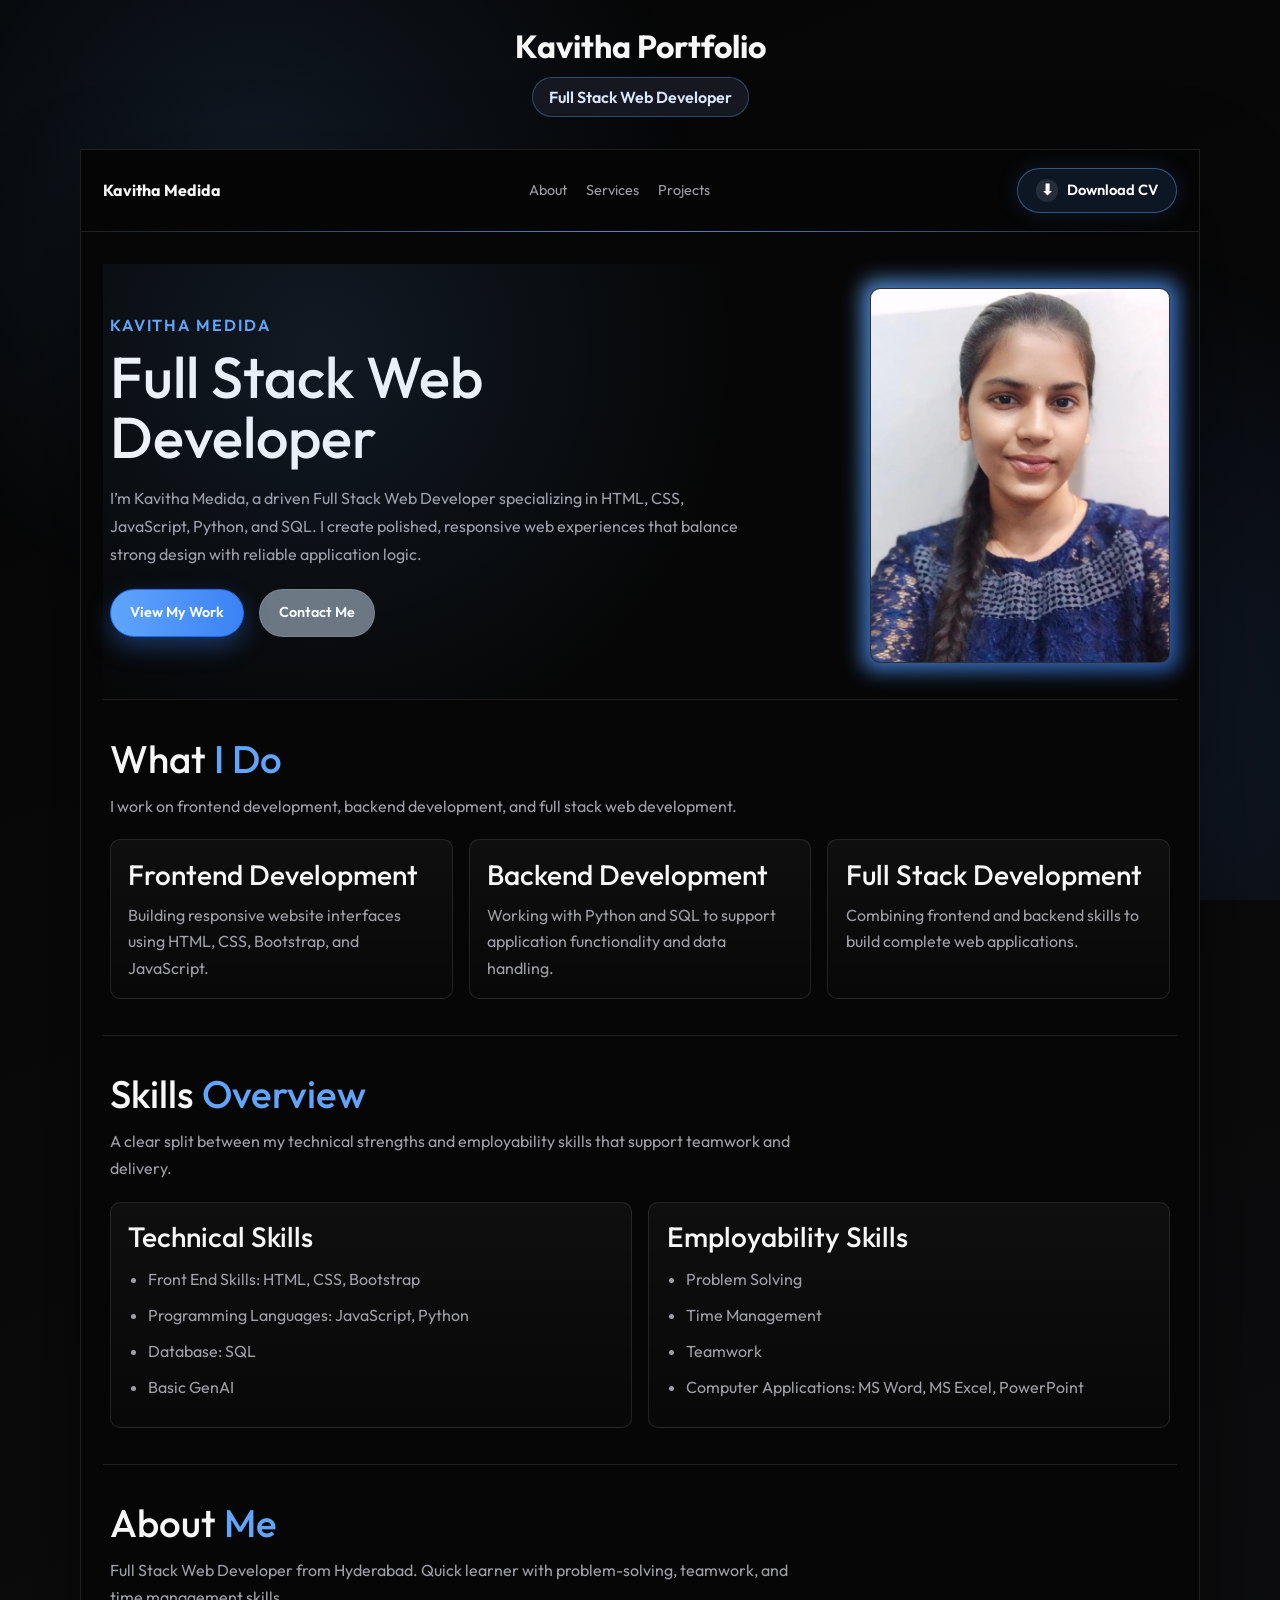
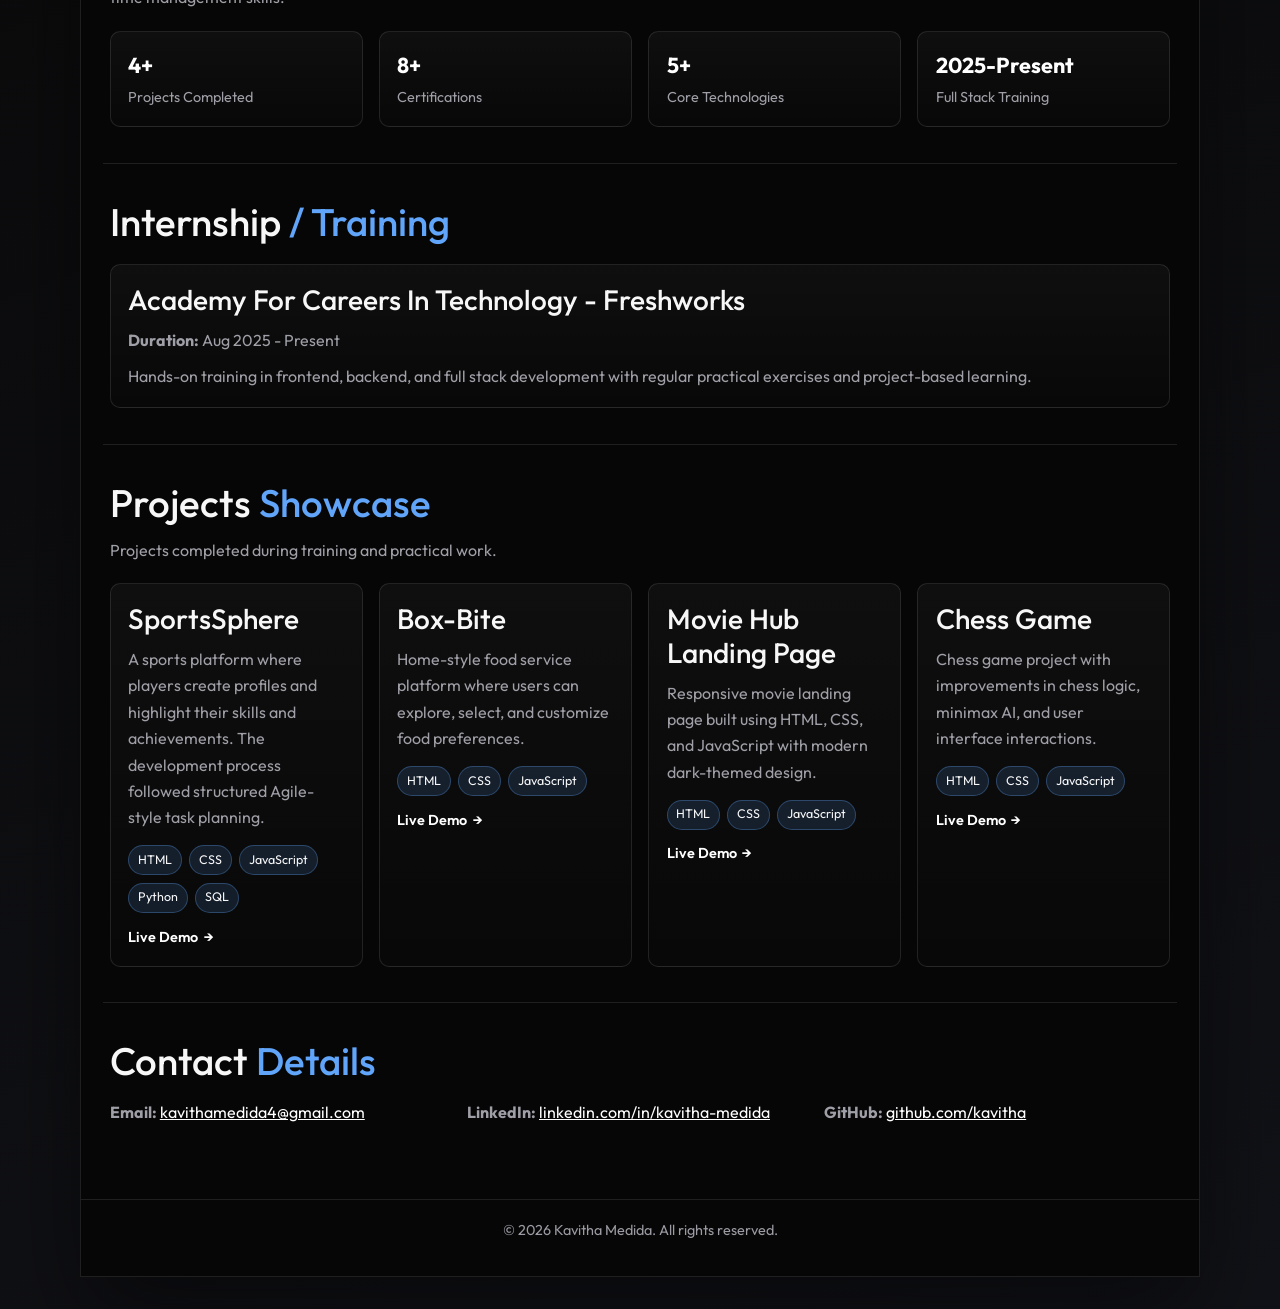
<file: index.html>
<!DOCTYPE html>
<html lang="en">
<head>
  <meta charset="UTF-8">
  <meta name="viewport" content="width=device-width, initial-scale=1.0">
  <title>Kavitha Medida | Full Stack Web Developer</title>
  <meta name="description" content="Portfolio of Kavitha Medida, an aspiring Full Stack Web Developer with experience in HTML, CSS, JavaScript, Python, and SQL.">
  <link rel="preconnect" href="https://fonts.googleapis.com">
  <link rel="preconnect" href="https://fonts.gstatic.com" crossorigin>
  <link href="https://cdn.jsdelivr.net/npm/bootstrap@5.3.7/dist/css/bootstrap.min.css" rel="stylesheet" integrity="sha384-LN+7fdVzj6u52u30Kp6M/trliBMCMKTyK833zpbD+pXdCLuTusPj697FH4R/5mcr" crossorigin="anonymous">
  <link href="https://fonts.googleapis.com/css2?family=Outfit:wght@300;400;500;600;700&display=swap" rel="stylesheet">
  <link rel="stylesheet" href="profile.css">
</head>
<body>
  <div class="page-glow" aria-hidden="true"></div>
  <div class="top-tag">
    <p class="tag-brand">Kavitha Portfolio</p>
    <p class="tag-pill">Full Stack Web Developer</p>
  </div>

  <div class="site-wrap">
    <header class="topbar" id="home">
      <div class="logo">Kavitha Medida</div>
      <nav>
        <a href="#about">About</a>
        <a href="#services">Services</a>
        <a href="#projects">Projects</a>
      </nav>
      <a href="kavithamedida_resume.pdf" class="download-pill" download rel="noopener noreferrer"><span class="download-icon">⬇</span> Download CV</a>
    </header>

    <main>
      <section class="hero" data-animate>
        <div class="hero-copy">
          <p class="eyebrow">Kavitha Medida</p>
          <h1>Full Stack Web Developer</h1>
          <p class="hero-text">I’m Kavitha Medida, a driven Full Stack Web Developer specializing in HTML, CSS, JavaScript, Python, and SQL. I create polished, responsive web experiences that balance strong design with reliable application logic.</p>
          <div class="hero-actions">
            <a href="#projects" class="btn btn-primary">View My Work</a>
            <a href="#contact" class="btn btn-secondary">Contact Me</a>
          </div>
        </div>
        <div class="hero-photo-wrap">
          <div class="hero-photo-border"></div>
          <img src="imag/kaavi.2 photo.jpeg" alt="Kavitha Medida" class="hero-photo" onload="this.classList.add('loaded')" onerror="this.style.display='none'; this.nextElementSibling.style.display='flex';">
          <div class="photo-fallback">Kavitha Medida</div>
        </div>
      </section>

      <section id="services" class="section" data-animate>
        <h2>What <span>I Do</span></h2>
        <p class="section-intro">I work on frontend development, backend development, and full stack web development.</p>
        <div class="card-grid services-grid">
          <article class="info-card">
            <h3>Frontend Development</h3>
            <p>Building responsive website interfaces using HTML, CSS, Bootstrap, and JavaScript.</p>
          </article>
          <article class="info-card">
            <h3>Backend Development</h3>
            <p>Working with Python and SQL to support application functionality and data handling.</p>
          </article>
          <article class="info-card">
            <h3>Full Stack Development</h3>
            <p>Combining frontend and backend skills to build complete web applications.</p>
          </article>
        </div>
      </section>

      <section id="skills" class="section" data-animate>
        <h2>Skills <span>Overview</span></h2>
        <p class="section-intro">A clear split between my technical strengths and employability skills that support teamwork and delivery.</p>
        <div class="card-grid services-grid">
          <article class="info-card">
            <h3>Technical Skills</h3>
            <ul>
              <li>Front End Skills: HTML, CSS, Bootstrap</li>
              <li>Programming Languages: JavaScript, Python</li>
              <li>Database: SQL</li>
              <li>Basic GenAI</li>
            </ul>
          </article>
          <article class="info-card">
            <h3>Employability Skills</h3>
            <ul>
              <li>Problem Solving</li>
              <li>Time Management</li>
              <li>Teamwork</li>
              <li>Computer Applications: MS Word, MS Excel, PowerPoint</li>
            </ul>
          </article>
        </div>
      </section>

      <section id="about" class="section" data-animate>
        <h2>About <span>Me</span></h2>
        <p class="section-intro">Full Stack Web Developer from Hyderabad. Quick learner with problem-solving, teamwork, and time management skills.</p>
        <div class="card-grid stats-grid">
          <article class="info-card stat-card"><strong>4+</strong><span>Projects Completed</span></article>
          <article class="info-card stat-card"><strong>8+</strong><span>Certifications</span></article>
          <article class="info-card stat-card"><strong>5+</strong><span>Core Technologies</span></article>
          <article class="info-card stat-card"><strong>2025-Present</strong><span>Full Stack Training</span></article>
        </div>
      </section>

      <section class="section" data-animate>
        <h2>Internship <span>/ Training</span></h2>
        <div class="card-grid services-grid">
          <article class="info-card">
            <h3>Academy For Careers In Technology - Freshworks</h3>
            <p><strong>Duration:</strong> Aug 2025 - Present</p>
            <p>Hands-on training in frontend, backend, and full stack development with regular practical exercises and project-based learning.</p>
          </article>
          <!-- <article class="info-card">
            <h3>Accenture (via Forage) - Technology Consulting Job Simulation</h3>
            <p><strong>Duration:</strong> Apr 2026 - May 2026</p>
            <p>Completed a job simulation based on real consulting workflows in the software development lifecycle.</p>
            <p>Worked on requirement analysis, planned a voting app solution structure, and prepared Agile user stories to organize backlog tasks clearly.</p>
          </article> -->
        </div>
      </section>

      <section id="projects" class="section" data-animate>
        <h2>Projects <span>Showcase</span></h2>
        <p class="section-intro">Projects completed during training and practical work.</p>
        <div class="card-grid project-grid">
          <article class="project-card">
            <h3>SportsSphere</h3>
            <p>A sports platform where players create profiles and highlight their skills and achievements. The development process followed structured Agile-style task planning.</p>
            <div class="chip-row"><span>HTML</span><span>CSS</span><span>JavaScript</span><span>Python</span><span>SQL</span></div>
            <a href="https://tejbhuvana-hue.github.io/SportsSphere/" target="_blank" rel="noopener noreferrer">Live Demo</a>
          </article>
          <article class="project-card">
            <h3>Box-Bite</h3>
            <p>Home-style food service platform where users can explore, select, and customize food preferences.</p>
            <div class="chip-row"><span>HTML</span><span>CSS</span><span>JavaScript</span></div>
             <a href="https://kavithamedida4-web.github.io/my-project-k/" target="_blank" rel="noopener noreferrer">Live Demo</a>
          </article>
          <article class="project-card">
            <h3>Movie Hub Landing Page</h3>
            <p>Responsive movie landing page built using HTML, CSS, and JavaScript with modern dark-themed design.</p>
            <div class="chip-row"><span>HTML</span><span>CSS</span><span>JavaScript</span></div>
            <a href="https://kavithamedida4-web.github.io/AI-Project-Landing-Page/" target="_blank" rel="noopener noreferrer">Live Demo</a>
          </article>
          <article class="project-card">
            <h3>Chess Game</h3>
            <p>Chess game project with improvements in chess logic, minimax AI, and user interface interactions.</p>
            <div class="chip-row"><span>HTML</span><span>CSS</span><span>JavaScript</span></div>
            <a href="https://kavithamedida4-web.github.io/AI-game-project/" target="_blank" rel="noopener noreferrer">Live Demo</a>
          </article>
        </div>
      </section>

      <section id="contact" class="section contact-section" data-animate>
        <h2>Contact <span>Details</span></h2>
        <div class="contact-grid">
          <p><strong>Email:</strong> <a href="mailto:kavithamedida4@gmail.com">kavithamedida4@gmail.com</a></p>
          <p><strong>LinkedIn:</strong> <a href="https://www.linkedin.com/in/kavitha-medida/" target="_blank" rel="noopener noreferrer">linkedin.com/in/kavitha-medida</a></p>
          <p><strong>GitHub:</strong> <a href="https://github.com/kavitha" target="_blank" rel="noopener noreferrer">github.com/kavitha</a></p>
        </div>
      </section>
    </main>

    <footer>
      <p>&copy; 2026 Kavitha Medida. All rights reserved.</p>
    </footer>
  </div>

  <script>
    document.addEventListener("DOMContentLoaded", function() {
      const observer = new IntersectionObserver((entries) => {
        entries.forEach(entry => {
          if (entry.isIntersecting) {
            entry.target.classList.add("is-visible");
            observer.unobserve(entry.target);
          }
        });
      }, { threshold: 0.15 });

      document.querySelectorAll("[data-animate]").forEach(el => observer.observe(el));

      const interactiveCards = document.querySelectorAll(".info-card, .project-card");
      interactiveCards.forEach(card => {
        card.addEventListener("mousemove", (e) => {
          const rect = card.getBoundingClientRect();
          const x = (e.clientX - rect.left) / rect.width;
          const y = (e.clientY - rect.top) / rect.height;
          const rotateX = (0.5 - y) * 6;
          const rotateY = (x - 0.5) * 6;
          card.style.transform = `perspective(700px) rotateX(${rotateX}deg) rotateY(${rotateY}deg) translateY(-6px)`;
        });

        card.addEventListener("mouseleave", () => {
          card.style.transform = "";
        });
      });
    });
  </script>
  <script src="https://cdn.jsdelivr.net/npm/bootstrap@5.3.7/dist/js/bootstrap.bundle.min.js" integrity="sha384-ndDqU0Gzau9qJ1lfW4pNLlhNTkCfHzAVBReH9diLvGRem5+R9g2FzA8ZGN954O5Q" crossorigin="anonymous"></script>
</body>
</html>
</file>
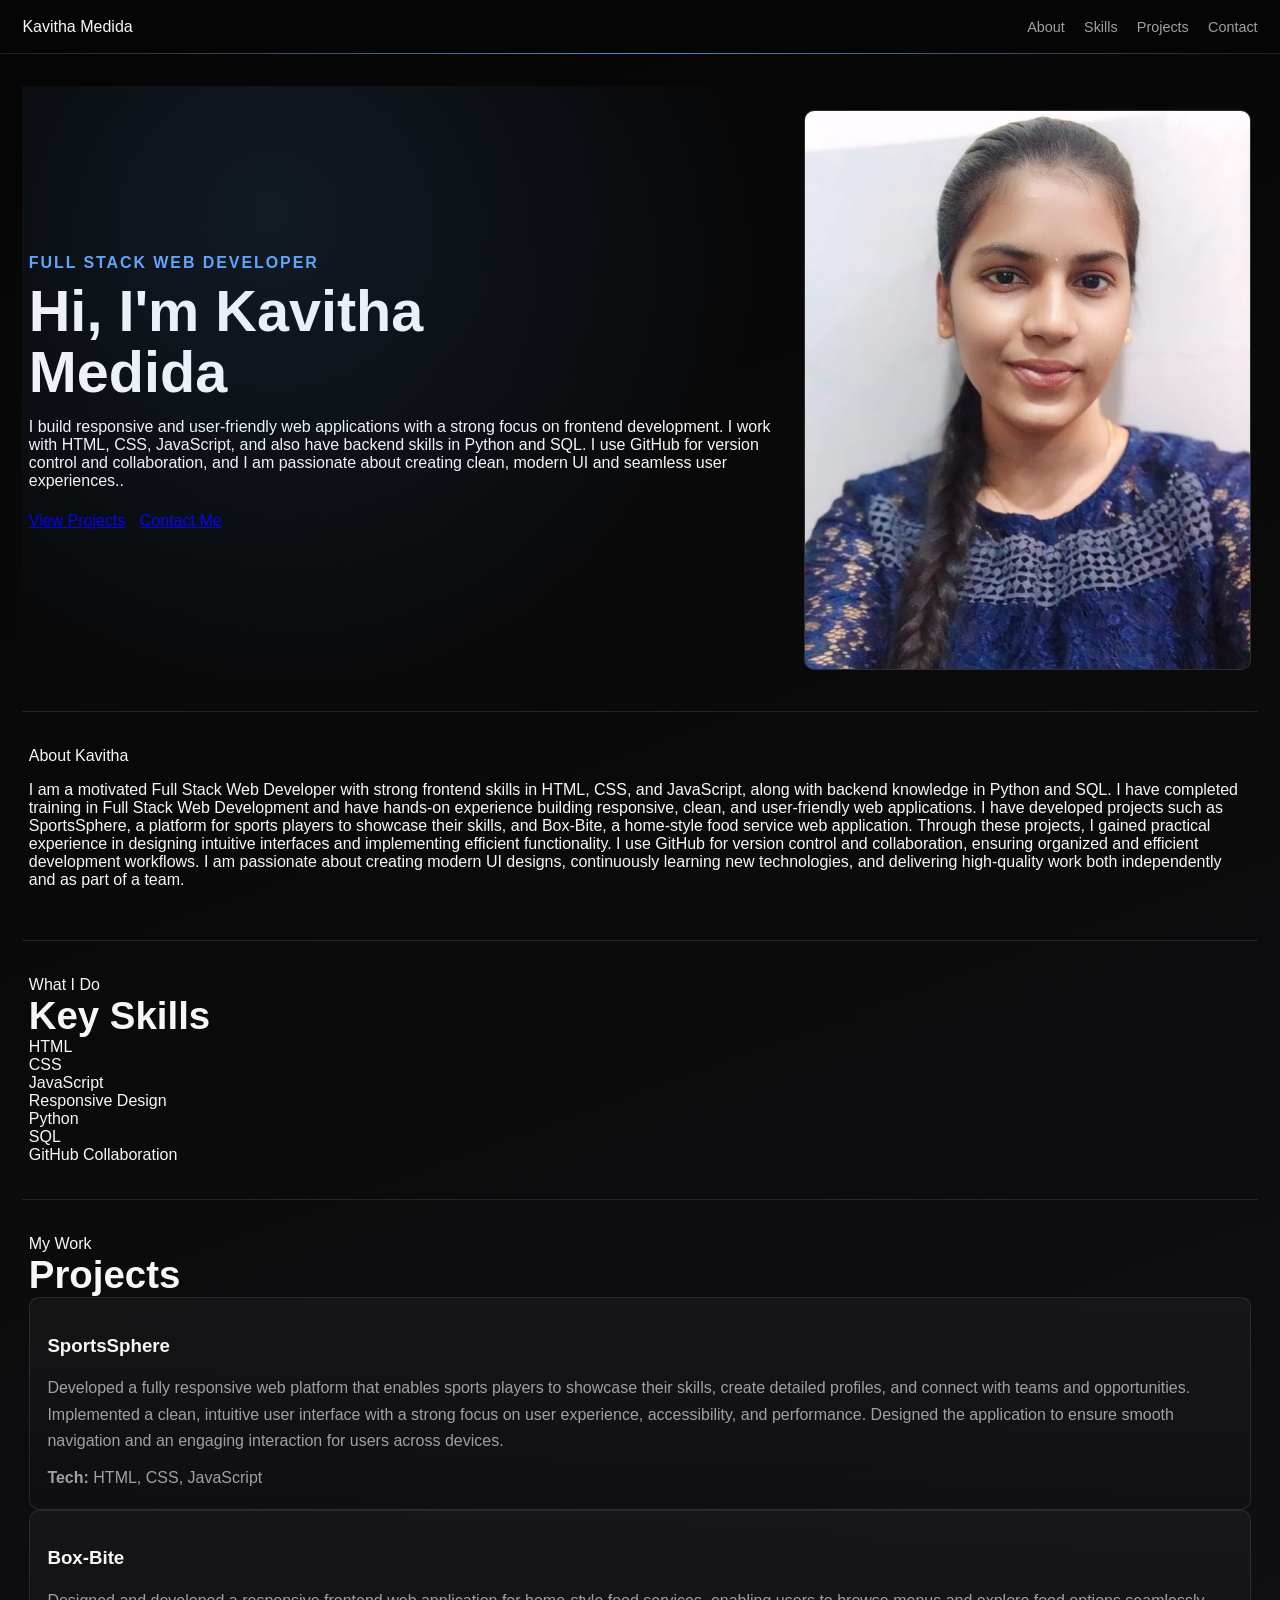
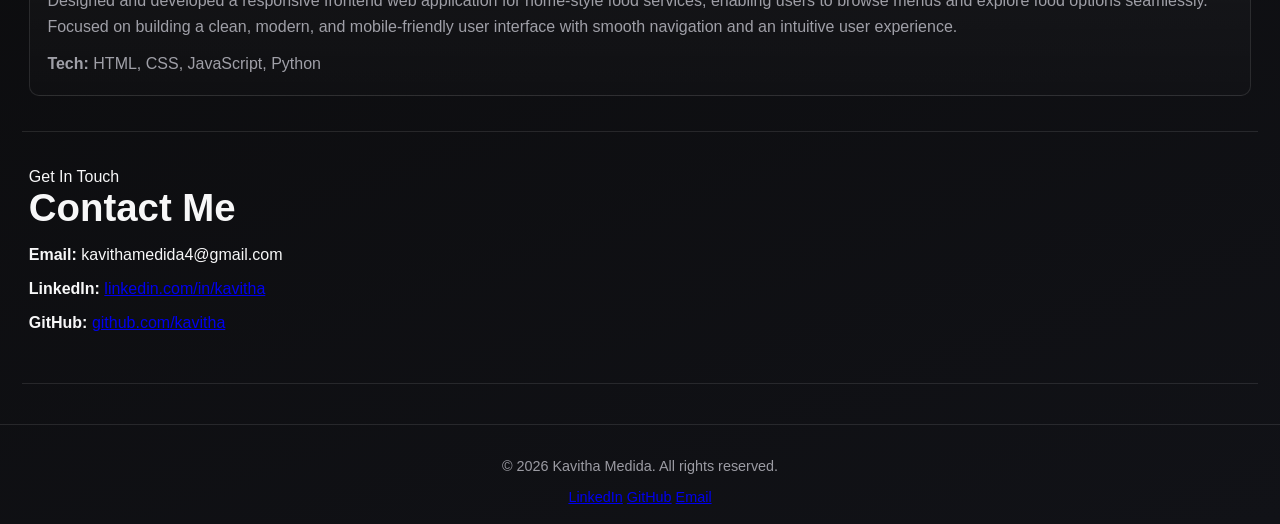
<file: profile.html>
<!DOCTYPE html>
<html lang="en">
<head>
  <meta charset="UTF-8">
  <meta name="viewport" content="width=device-width, initial-scale=1.0">
  <title>Kavitha Medida | Full Stack Web Developer</title>
  <link rel="stylesheet" href="profile.css">
</head>
<body>
  <header class="topbar">
    <div class="brand">Kavitha Medida</div>
    <nav>
      <a href="#about">About</a>
      <a href="#skills">Skills</a>
      <a href="#projects">Projects</a>
      <a href="#contact">Contact</a>
    </nav>
  </header>

  <main>
    <section class="hero">
      <div class="hero-copy">
        <span class="eyebrow">Full Stack Web Developer</span>
        <h1>Hi, I'm Kavitha Medida</h1>
        <p>I build responsive and user-friendly web applications with a strong focus on frontend development. I work with HTML, CSS, JavaScript, and also have backend skills in Python and SQL. I use GitHub for version control and collaboration, and I am passionate about creating clean, modern UI and seamless user experiences..</p>
        <div class="hero-actions">
          <a href="#projects" class="button primary">View Projects</a>
          <a href="#contact" class="button secondary">Contact Me</a>
        </div>
      </div>
      <div class="hero-image">
        <div class="photo-frame">
          <img src="imag/kaavi.2 photo.jpeg"alt="Kavitha Medida" class="hero-photo" onload="this.nextElementSibling.style.display='none'" onerror="this.style.display='none'">
          <div class="photo-placeholder">Your Photo</div>
        </div>
      </div>
    </section>

    <section id="about" class="section about">
      <div class="section-header">
        <span>About Kavitha</span>
      </div>
      <p>I am a motivated Full Stack Web Developer with strong frontend skills in HTML, CSS, and JavaScript, along with backend knowledge in Python and SQL. I have completed training in Full Stack Web Development and have hands-on experience building responsive, clean, and user-friendly web applications.

I have developed projects such as SportsSphere, a platform for sports players to showcase their skills, and Box-Bite, a home-style food service web application. Through these projects, I gained practical experience in designing intuitive interfaces and implementing efficient functionality.

I use GitHub for version control and collaboration, ensuring organized and efficient development workflows. I am passionate about creating modern UI designs, continuously learning new technologies, and delivering high-quality work both independently and as part of a team.</p>

    </section>

    <section id="skills" class="section skills">
      <div class="section-header">
        <span>What I Do</span>
        <h2>Key Skills</h2>
      </div>
      <div class="skill-grid">
        <div class="skill-card">HTML</div>
        <div class="skill-card">CSS</div>
        <div class="skill-card">JavaScript</div>
        <div class="skill-card">Responsive Design</div>
        <div class="skill-card">Python </div>
        <div class="skill-card">SQL</div>
        <div class="skill-card">GitHub Collaboration</div>
      </div>
    </section>

    <section id="projects" class="section projects">
      <div class="section-header">
        <span>My Work</span>
        <h2>Projects</h2>
      </div>
      <div class="project-grid">
        <div class="project-card">
          <h3>SportsSphere</h3>
          <p>Developed a fully responsive web platform that enables sports players to showcase their skills, create detailed profiles, and connect with teams and opportunities. Implemented a clean, intuitive user interface with a strong focus on user experience, accessibility, and performance. Designed the application to ensure smooth navigation and an engaging interaction for users across devices.</p>
          <p><strong>Tech:</strong> HTML, CSS, JavaScript</p>
        </div>
        <div class="project-card">
          <h3>Box-Bite</h3>
          <p>Designed and developed a responsive frontend web application for home-style food services, enabling users to browse menus and explore food options seamlessly. Focused on building a clean, modern, and mobile-friendly user interface with smooth navigation and an intuitive user experience.</p>
          <p><strong>Tech:</strong> HTML, CSS, JavaScript, Python</p>
        </div>
      </div>
    </section>

    <section id="contact" class="section contact">
      <div class="section-header">
        <span>Get In Touch</span>
        <h2>Contact Me</h2>
      </div>
      <div class="contact-details">
        <p><strong>Email:</strong> kavithamedida4@gmail.com</p>
        <p><strong>LinkedIn:</strong> <a href="https://www.linkedin.com/in/kavitha-medida/">linkedin.com/in/kavitha</a></p>
        <p><strong>GitHub:</strong> <a href="https://github.com/kavitha">github.com/kavitha</a></p>
      </div>
    </section>
  </main>

  <footer>
    <div class="footer-content">
      <p>&copy; 2026 Kavitha Medida. All rights reserved.</p>
      <div class="footer-links">
        <a href="https://www.linkedin.com/in/kavitha-medida/" target="_blank">LinkedIn</a>
        <a href="https://github.com/kavitha" target="_blank">GitHub</a>
        <a href="mailto:kavithamedida4@gmail.com">Email</a>
      </div>
    </div>
  </footer>
</body>
</html>
</file>
<file: profile.css>
* {
  box-sizing: border-box;
}

:root {
  --bg-pink-1: #050505;
  --bg-pink-2: #0b0b0c;
  --bg-pink-3: #111217;
  --card: #060606;
  --card-soft: #151515;
  --text: #f7f7f8;
  --muted: #9f9fa7;
  --accent: #60a5fa;
  --accent-2: #3b82f6;
  --line: rgba(255, 255, 255, 0.1);
}

html {
  scroll-behavior: smooth;
}

body {
  margin: 0;
  font-family: 'Outfit', 'Segoe UI', sans-serif;
  color: var(--text);
  background: linear-gradient(160deg, var(--bg-pink-1), var(--bg-pink-2) 45%, var(--bg-pink-3));
  min-height: 100vh;
  overflow-x: hidden;
}

.page-glow {
  position: fixed;
  inset: 0;
  pointer-events: none;
  background: radial-gradient(circle at 20% 20%, rgba(96, 165, 250, 0.12), transparent 35%), radial-gradient(circle at 80% 80%, rgba(59, 130, 246, 0.16), transparent 40%);
  animation: gradientDrift 16s ease-in-out infinite alternate;
}

.top-tag {
  text-align: center;
  padding: 1.4rem 1rem 1rem;
  position: relative;
  z-index: 2;
}

.tag-brand {
  margin: 0;
  font-size: 2rem;
  font-weight: 700;
}

.tag-pill {
  margin: 0.4rem auto 0;
  display: inline-block;
  color: #dbeafe;
  background: #151820;
  border: 1px solid rgba(96, 165, 250, 0.35);
  border-radius: 999px;
  padding: 0.45rem 1rem;
  font-weight: 600;
}

.site-wrap {
  width: min(1120px, calc(100% - 2.2rem));
  margin: 1rem auto 2rem;
  border: 1px solid var(--line);
  background: var(--card);
  box-shadow: 0 40px 90px rgba(0, 0, 0, 0.45);
  position: relative;
  z-index: 2;
}

.topbar {
  display: flex;
  align-items: center;
  justify-content: space-between;
  gap: 1rem;
  padding: 1.1rem 1.4rem;
  border-bottom: 1px solid var(--line);
  position: sticky;
  top: 0;
  background: rgba(6, 6, 6, 0.88);
  backdrop-filter: blur(8px);
  z-index: 20;
}

.topbar::after {
  content: "";
  position: absolute;
  left: 0;
  bottom: -1px;
  width: 100%;
  height: 1px;
  background: linear-gradient(90deg, transparent, rgba(96, 165, 250, 0.8), transparent);
  animation: navPulse 3.5s ease-in-out infinite;
}

.logo {
  font-weight: 700;
}

nav {
  display: flex;
  gap: 1.2rem;
  flex-wrap: wrap;
}

nav a {
  color: var(--muted);
  text-decoration: none;
  font-size: 0.9rem;
  transition: color 0.25s ease;
  position: relative;
}

nav a:hover {
  color: #fff;
}

nav a::after {
  content: "";
  position: absolute;
  left: 0;
  bottom: -0.3rem;
  width: 0;
  height: 2px;
  border-radius: 999px;
  background: linear-gradient(90deg, var(--accent), var(--accent-2));
  transition: width 0.25s ease;
}

nav a:hover::after {
  width: 100%;
}

.download-pill {
  display: inline-flex;
  align-items: center;
  gap: 0.55rem;
  text-decoration: none;
  color: #fff;
  font-size: 0.92rem;
  font-weight: 600;
  padding: 0.65rem 1.1rem;
  border-radius: 999px;
  border: 1px solid rgba(96, 165, 250, 0.45);
  background: rgba(79, 148, 255, 0.12);
  box-shadow: 0 0 22px rgba(79, 148, 255, 0.16);
  transition: transform 0.25s ease, border-color 0.25s ease, box-shadow 0.25s ease, background 0.25s ease;
}

.download-pill:hover {
  transform: translateY(-2px);
  border-color: rgba(96, 165, 250, 0.95);
  background: rgba(79, 148, 255, 0.2);
  box-shadow: 0 0 32px rgba(79, 148, 255, 0.28);
}

.download-icon {
  display: inline-flex;
  width: 1.4rem;
  height: 1.4rem;
  align-items: center;
  justify-content: center;
  border-radius: 50%;
  background: rgba(255, 255, 255, 0.1);
}

main {
  padding: 2rem 1.4rem 2.5rem;
}

.hero {
  display: grid;
  grid-template-columns: 1.25fr 0.75fr;
  gap: 1.8rem;
  align-items: center;
  padding: 1.5rem 0.4rem 2.3rem;
  border-bottom: 1px solid var(--line);
  position: relative;
}

.hero::before {
  content: "";
  position: absolute;
  inset: 0;
  background: radial-gradient(circle at 20% 20%, rgba(96, 165, 250, 0.12), transparent 45%);
  pointer-events: none;
}

.eyebrow {
  color: var(--accent);
  text-transform: uppercase;
  letter-spacing: 0.12em;
  font-weight: 600;
  margin: 0;
}

.hero h1 {
  margin: 0.6rem 0 0;
  font-size: clamp(2rem, 5vw, 3.6rem);
  line-height: 1.05;
  max-width: 16ch;
}

.hero-text {
  margin: 1rem 0 0;
  color: var(--muted);
  line-height: 1.75;
  max-width: 58ch;
}

.hero-actions {
  display: flex;
  gap: 0.9rem;
  margin-top: 1.35rem;
}

.btn {
  text-decoration: none;
  border-radius: 999px;
  padding: 0.75rem 1.2rem;
  font-weight: 600;
  font-size: 0.9rem;
  transition: transform 0.25s ease, box-shadow 0.25s ease;
}

.btn-primary {
  color: #fff;
  background: linear-gradient(90deg, var(--accent), var(--accent-2));
  box-shadow: 0 10px 25px rgba(59, 130, 246, 0.35);
  position: relative;
  overflow: hidden;
}

.btn-primary::before {
  content: "";
  position: absolute;
  top: 0;
  left: -120%;
  width: 120%;
  height: 100%;
  background: linear-gradient(100deg, transparent, rgba(255, 255, 255, 0.35), transparent);
  transition: left 0.6s ease;
}

.btn-primary:hover::before {
  left: 120%;
}

.btn-secondary {
  color: #fff;
  border: 1px solid var(--line);
}

.btn:hover {
  transform: translateY(-3px);
}

.hero-photo-wrap {
  width: min(100%, 300px);
  margin-left: auto;
  position: relative;
  border-radius: 10px;
}

.hero-photo-border {
  position: absolute;
  inset: -8px;
  border-radius: 14px;
  background: linear-gradient(130deg, rgba(96, 165, 250, 0.95), rgba(59, 130, 246, 0.85));
  filter: blur(10px);
  opacity: 0.85;
  animation: pulseGlow 3s ease-in-out infinite;
}

.hero-photo {
  position: relative;
  width: 100%;
  aspect-ratio: 4 / 5;
  object-fit: cover;
  border-radius: 10px;
  background: #0c0c0d;
  border: 1px solid rgba(255, 255, 255, 0.15);
}

.photo-fallback {
  display: none;
  align-items: center;
  justify-content: center;
  min-height: 280px;
  border: 1px dashed rgba(255, 255, 255, 0.25);
  border-radius: 10px;
  color: var(--muted);
}

.trusted-strip {
  padding: 1.2rem 0.4rem 1.6rem;
  border-bottom: 1px solid var(--line);
}

.trusted-strip p {
  margin: 0;
  color: #b0b0b8;
  font-size: 0.74rem;
  letter-spacing: 0.2em;
}

.trusted-items {
  margin-top: 0.85rem;
  display: grid;
  grid-template-columns: repeat(auto-fit, minmax(140px, 1fr));
  gap: 0.65rem;
}

.trusted-items span {
  color: #d8d8dd;
  font-size: 0.88rem;
  opacity: 0.9;
  position: relative;
  padding-left: 0.95rem;
}

.trusted-items span::before {
  content: "";
  position: absolute;
  left: 0;
  top: 50%;
  width: 6px;
  height: 6px;
  border-radius: 50%;
  background: var(--accent);
  transform: translateY(-50%);
  box-shadow: 0 0 10px rgba(96, 165, 250, 0.8);
}

.section {
  padding: 2.2rem 0.4rem;
  border-bottom: 1px solid var(--line);
}

.section h2 {
  margin: 0;
  font-size: clamp(1.7rem, 3vw, 2.4rem);
}

.section h2 span {
  color: var(--accent);
}

.section-intro {
  margin: 0.7rem 0 0;
  color: var(--muted);
  max-width: 62ch;
  line-height: 1.7;
}

.card-grid {
  margin-top: 1.2rem;
  display: grid;
  gap: 1rem;
}

.services-grid {
  grid-template-columns: repeat(auto-fit, minmax(220px, 1fr));
}

.stats-grid {
  grid-template-columns: repeat(auto-fit, minmax(180px, 1fr));
}

.project-grid {
  grid-template-columns: repeat(auto-fit, minmax(230px, 1fr));
}

.info-card,
.project-card {
  background: linear-gradient(180deg, rgba(255, 255, 255, 0.04), rgba(255, 255, 255, 0.01));
  border: 1px solid rgba(255, 255, 255, 0.1);
  border-radius: 10px;
  padding: 1.1rem;
  transition: transform 0.3s ease, border-color 0.3s ease, box-shadow 0.3s ease;
  position: relative;
  overflow: hidden;
}

.info-card:hover,
.project-card:hover {
  transform: translateY(-5px);
  border-color: rgba(96, 165, 250, 0.5);
  box-shadow: 0 16px 30px rgba(59, 130, 246, 0.2);
}

.info-card::after,
.project-card::after {
  content: "";
  position: absolute;
  inset: -2px;
  background: linear-gradient(120deg, transparent 20%, rgba(96, 165, 250, 0.18), transparent 55%);
  transform: translateX(-110%);
  transition: transform 0.7s ease;
  pointer-events: none;
}

.info-card:hover::after,
.project-card:hover::after {
  transform: translateX(110%);
}

..info-card h3,
.project-card h3 {
  margin: 0;
}

.info-card p,
.project-card p {
  margin: 0.65rem 0 0;
  color: var(--muted);
  line-height: 1.65;
}

.info-card ul {
  margin: 0.75rem 0 0;
  padding-left: 1.2rem;
  color: var(--muted);
  line-height: 1.7;
}

.info-card li {
  margin-bottom: 0.55rem;
}

.stat-card strong {
  display: block;
  color: #fff;
  font-size: 1.35rem;
}

.stat-card span {
  display: block;
  margin-top: 0.35rem;
  color: var(--muted);
  font-size: 0.9rem;
}

.chip-row {
  margin-top: 0.9rem;
  display: flex;
  flex-wrap: wrap;
  gap: 0.45rem;
}

.chip-row span {
  font-size: 0.78rem;
  padding: 0.3rem 0.55rem;
  border-radius: 999px;
  background: rgba(96, 165, 250, 0.14);
  border: 1px solid rgba(96, 165, 250, 0.3);
  transition: transform 0.2s ease, background 0.2s ease;
}

.chip-row span:hover {
  transform: translateY(-2px);
  background: rgba(96, 165, 250, 0.26);
}

.project-card a {
  margin-top: 0.85rem;
  display: inline-flex;
  color: #fff;
  text-decoration: none;
  font-weight: 600;
  font-size: 0.9rem;
}

.project-card a::after {
  content: "→";
  margin-left: 0.35rem;
  transition: transform 0.2s ease;
}

.project-card a:hover::after {
  transform: translateX(4px);
}

.contact-section {
  border-bottom: none;
}

.contact-grid {
  margin-top: 1rem;
  display: grid;
  grid-template-columns: repeat(auto-fit, minmax(220px, 1fr));
  gap: 0.7rem;
}

.contact-grid p {
  margin: 0;
  color: var(--muted);
}

.contact-grid a {
  color: #fff;
}

footer {
  border-top: 1px solid var(--line);
  padding: 1.2rem;
  color: #9b9ba3;
  font-size: 0.9rem;
  text-align: center;
}

[data-animate] {
  opacity: 0;
  transform: translateY(30px) scale(0.98);
}

[data-animate].is-visible {
  opacity: 1;
  transform: translateY(0) scale(1);
  transition: opacity 0.8s ease, transform 0.8s cubic-bezier(0.16, 1, 0.3, 1);
}

.services-grid .info-card:nth-child(1),
.project-grid .project-card:nth-child(1),
.stats-grid .stat-card:nth-child(1) {
  animation-delay: 0.05s;
}

.services-grid .info-card:nth-child(2),
.project-grid .project-card:nth-child(2),
.stats-grid .stat-card:nth-child(2) {
  animation-delay: 0.12s;
}

.services-grid .info-card:nth-child(3),
.project-grid .project-card:nth-child(3),
.stats-grid .stat-card:nth-child(3) {
  animation-delay: 0.18s;
}

.project-grid .project-card:nth-child(4),
.stats-grid .stat-card:nth-child(4) {
  animation-delay: 0.24s;
}

@media (max-width: 900px) {
  .hero {
    grid-template-columns: 1fr;
  }

  .hero-photo-wrap {
    margin: 0;
    width: min(100%, 330px);
  }
}

@media (max-width: 720px) {
  .topbar {
    flex-direction: column;
    align-items: flex-start;
  }

  nav {
    gap: 0.9rem;
  }
}

@media (max-width: 560px) {
  .site-wrap {
    width: calc(100% - 1rem);
  }

  main {
    padding: 1.4rem 0.9rem 2rem;
  }

  .hero-actions {
    flex-wrap: wrap;
  }
}

@keyframes pulseGlow {
  0%, 100% {
    opacity: 0.65;
    transform: scale(1);
  }
  50% {
    opacity: 1;
    transform: scale(1.03);
  }
}

@keyframes gradientDrift {
  from {
    transform: translateY(0);
  }
  to {
    transform: translateY(-10px);
  }
}

@keyframes navPulse {
  0%, 100% {
    opacity: 0.35;
  }
  50% {
    opacity: 1;
  }
}
</file>
